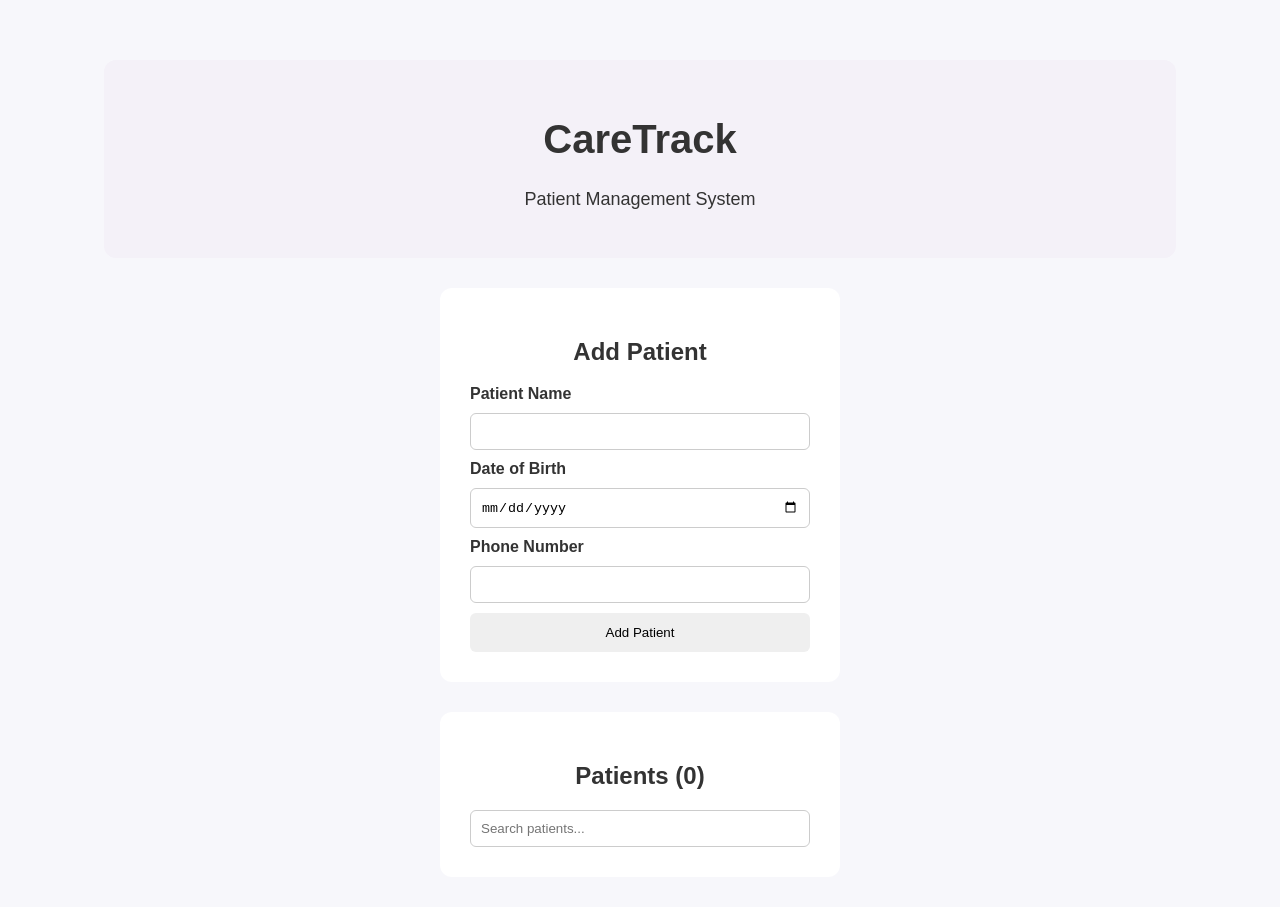
<file: index.html>
<!DOCTYPE html>
<html>

<head>
    <title>CareTrack</title>
    <link rel="stylesheet" href="style.css">
</head>

<body>

    <header>
        <h1>CareTrack</h1>
        <p>Patient Management System</p>
    </header>


    <section>

        <h2>Add Patient</h2>

        <form>

            <label for="patientName">
                Patient Name
            </label>

            <input
                type="text"
                id="patientName"
                required
            >


            <label for="dob">
                Date of Birth
            </label>

            <input
                type="date"
                id="dob"
                required
            >


            <label for="phone">
                Phone Number
            </label>

            <input
                type="tel"
                id="phone"
                required
            >


            <button type="submit">
                Add Patient
            </button>

        </form>

    </section>


    <section>

        <h2>
            Patients
            <span id="patientCount">(0)</span>
        </h2>


        <input
            type="text"
            id="searchInput"
            placeholder="Search patients..."
        >


        <div id="patientList"></div>

    </section>


    <script src="script.js"></script>

</body>

</html>
</file>
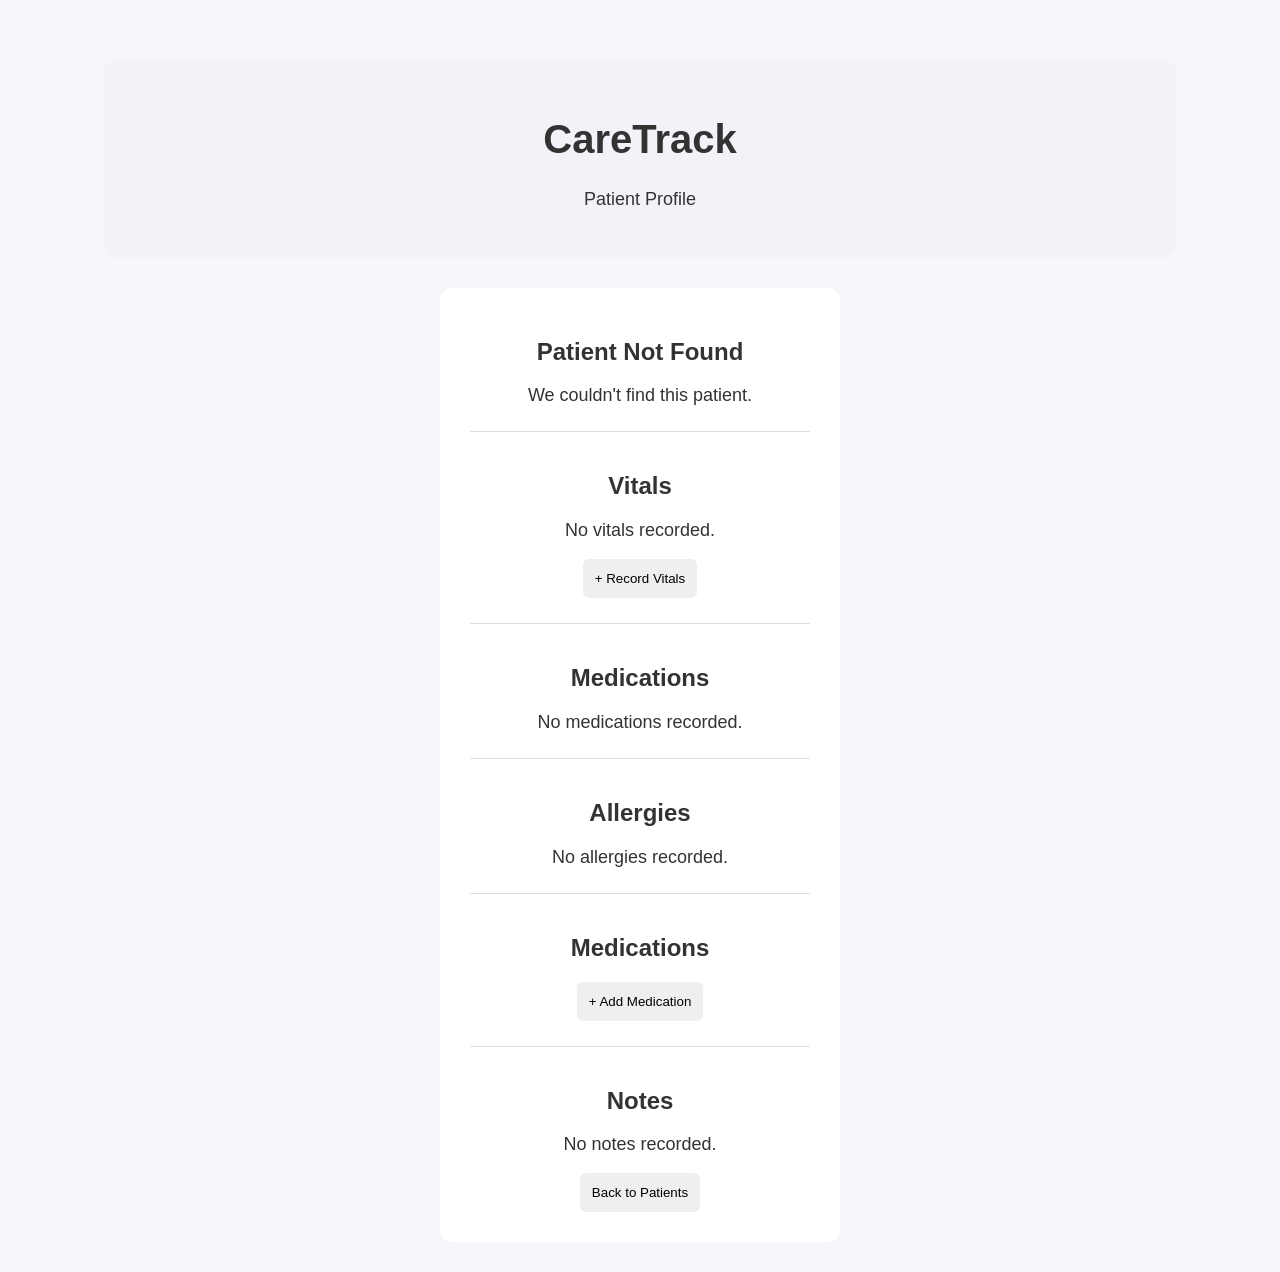
<file: patient.html>
<!DOCTYPE html>
<html>

<head>
    <title>CareTrack - Patient Profile</title>
    <link rel="stylesheet" href="style.css">
</head>

<body>

    <header>
        <h1>CareTrack</h1>
        <p>Patient Profile</p>
    </header>


    <section>

        <div id="patientProfile"></div>


        <div class="profile-section">

            <h2>Vitals</h2>


            <p id="vitalsDisplay">
                No vitals recorded.
            </p>


            <button
                type="button"
                onclick="showVitalsForm()"
            >
                + Record Vitals
            </button>


            <div id="bloodPressureResult"></div>


            <div id="vitalsForm"></div>

        </div>


        <div class="profile-section">

            <h2>Medications</h2>

            <p>
                No medications recorded.
            </p>

        </div>


        <div class="profile-section">

            <h2>Allergies</h2>

            <p>
                No allergies recorded.
            </p>

        </div>


<div class="profile-section">

    <h2>Medications</h2>

    <div id="medicationList"></div>

    <button
        type="button"
        onclick="showMedicationForm()"
    >
        + Add Medication
    </button>

    <div id="medicationForm"></div>

</div>


        <div class="profile-section">

            <h2>Notes</h2>

            <p>
                No notes recorded.
            </p>

        </div>


        <button
            type="button"
            onclick="goBack()"
        >
            Back to Patients
        </button>

    </section>


    <script src="script.js"></script>

</body>

</html>
</file>
<file: style.css>
body {

    background-color: #f7f7fb;

    color: #333;

    font-family: Arial, sans-serif;

    text-align: center;

    margin-top: 60px;

}


h1 {

    font-size: 40px;

}


p {

    font-size: 18px;

}


header {

    background-color: #f4f1f8;

    padding: 30px;

    border-radius: 12px;

    width: 80%;

    margin: auto;

}


section {

    background-color: white;

    width: 400px;

    margin: 30px auto;

    padding: 30px;

    border-radius: 12px;

    box-sizing: border-box;

}


form {

    display: flex;

    flex-direction: column;

    gap: 10px;

}


label {

    text-align: left;

    font-weight: bold;

}


input {

    padding: 10px;

    border: 1px solid #ccc;

    border-radius: 6px;

    box-sizing: border-box;

    width: 100%;

}


button {

    padding: 12px;

    border: none;

    border-radius: 6px;

    cursor: pointer;

}


button:hover {

    opacity: 0.9;

}


.patient-card {

    background-color: #f4f1f8;

    padding: 15px;

    margin-top: 15px;

    border-radius: 10px;

    text-align: left;

}


.patient-card h3 {

    margin-top: 0;

    font-size: 20px;

}


.profile-section {

    margin-top: 25px;

    padding-top: 20px;

    border-top: 1px solid #ddd;

}


.patient-profile {

    background-color: #f4f1f8;

    padding: 20px;

    border-radius: 10px;

}


.blood-pressure-result {

    margin-top: 20px;

    padding: 20px;

    border-radius: 10px;

}


.blood-pressure-value {

    font-size: 28px;

    font-weight: bold;

}


.blood-pressure-status {

    font-size: 22px;

    font-weight: bold;

}


/* BP categories */

.blood-pressure-result.normal {

    background-color: #d9f2d9;

    color: green;

}


.blood-pressure-result.elevated {

    background-color: #fff0cc;

    color: orange;

}


.blood-pressure-result.stage-1 {

    background-color: #fff0cc;

    color: orange;

}


.blood-pressure-result.stage-2 {

    background-color: #ffd6d6;

    color: red;

}


.blood-pressure-result.severe {

    background-color: #ffd6d6;

    color: darkred;

}


.blood-pressure-result.low {

    background-color: #fff3a3;

    color: #9a7d00;

}


/* Keeps older saved "High" readings visible */

.blood-pressure-result.high {

    background-color: #ffd6d6;

    color: red;

}
.medication-card {

    background-color: #f4f1f8;

    padding: 15px;

    margin-top: 15px;

    border-radius: 10px;

    text-align: left;

}


.medication-card h3 {

    margin-top: 0;

}
</file>
